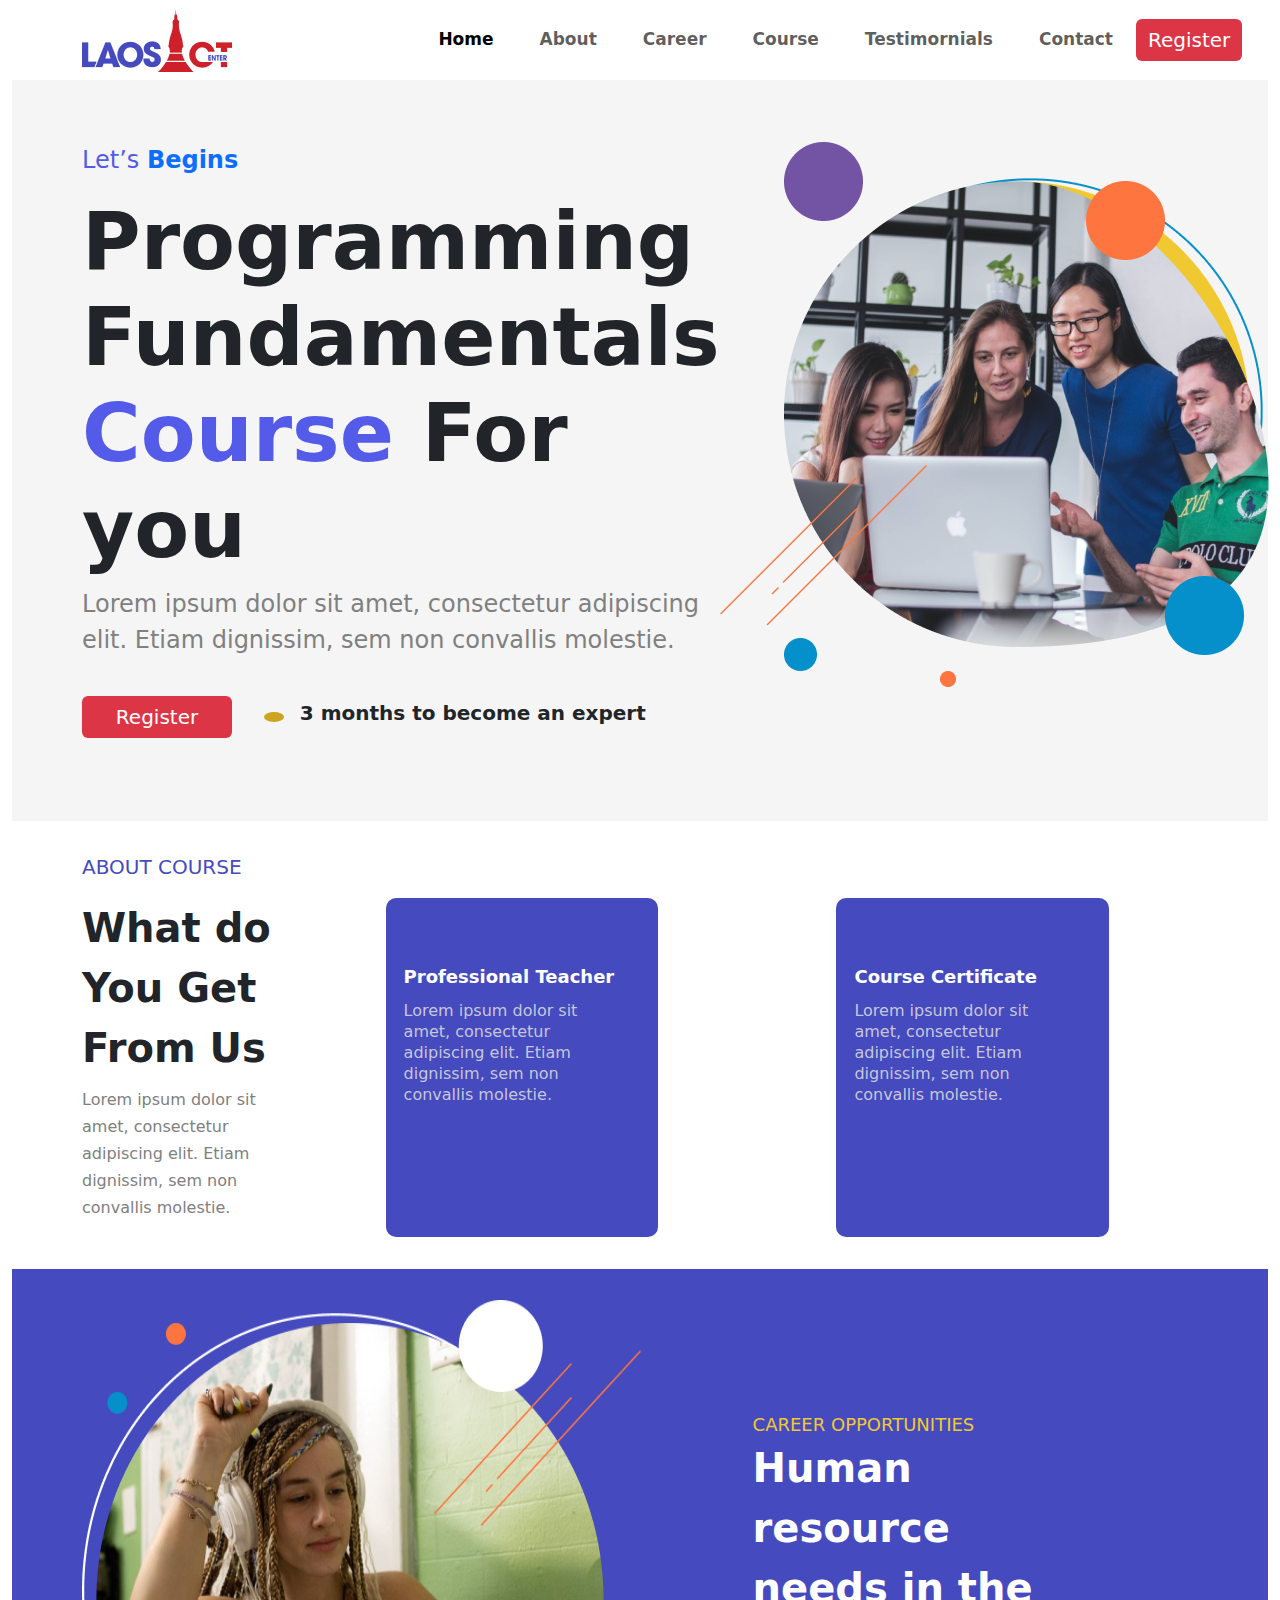
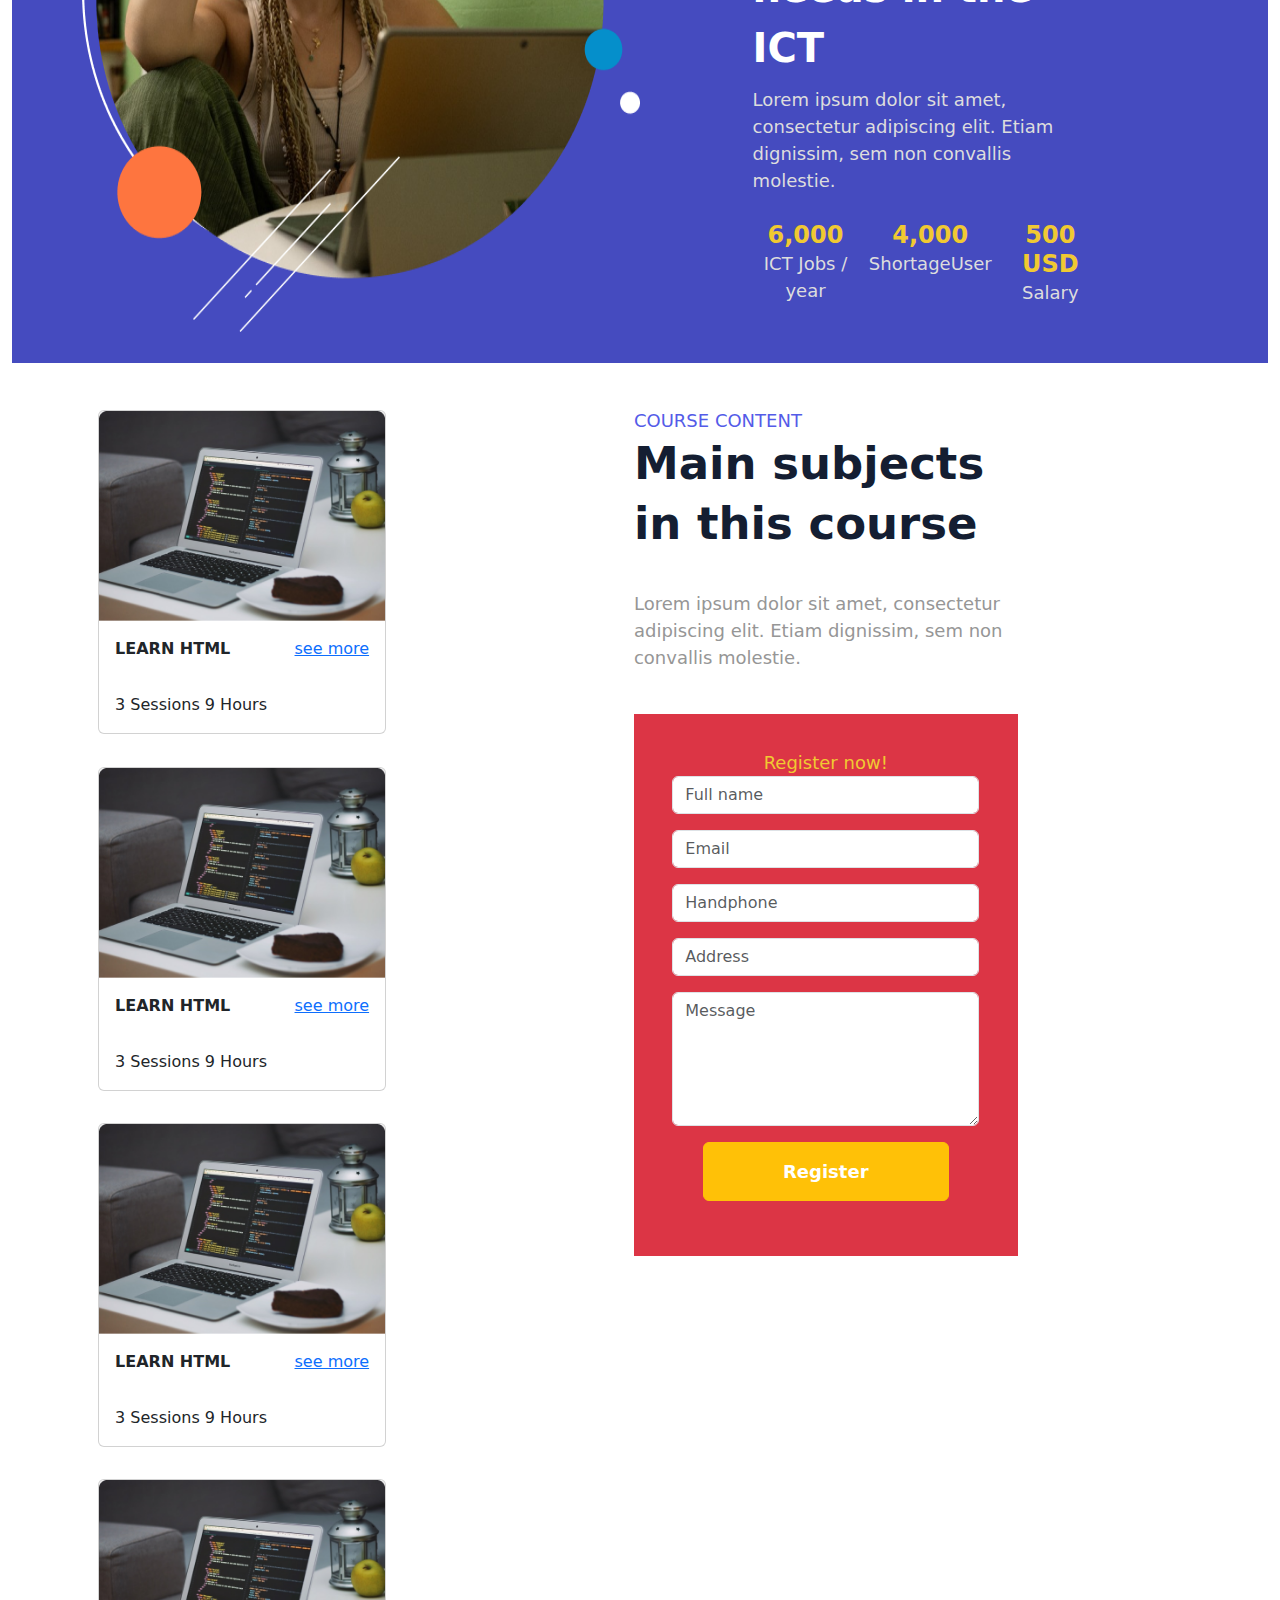
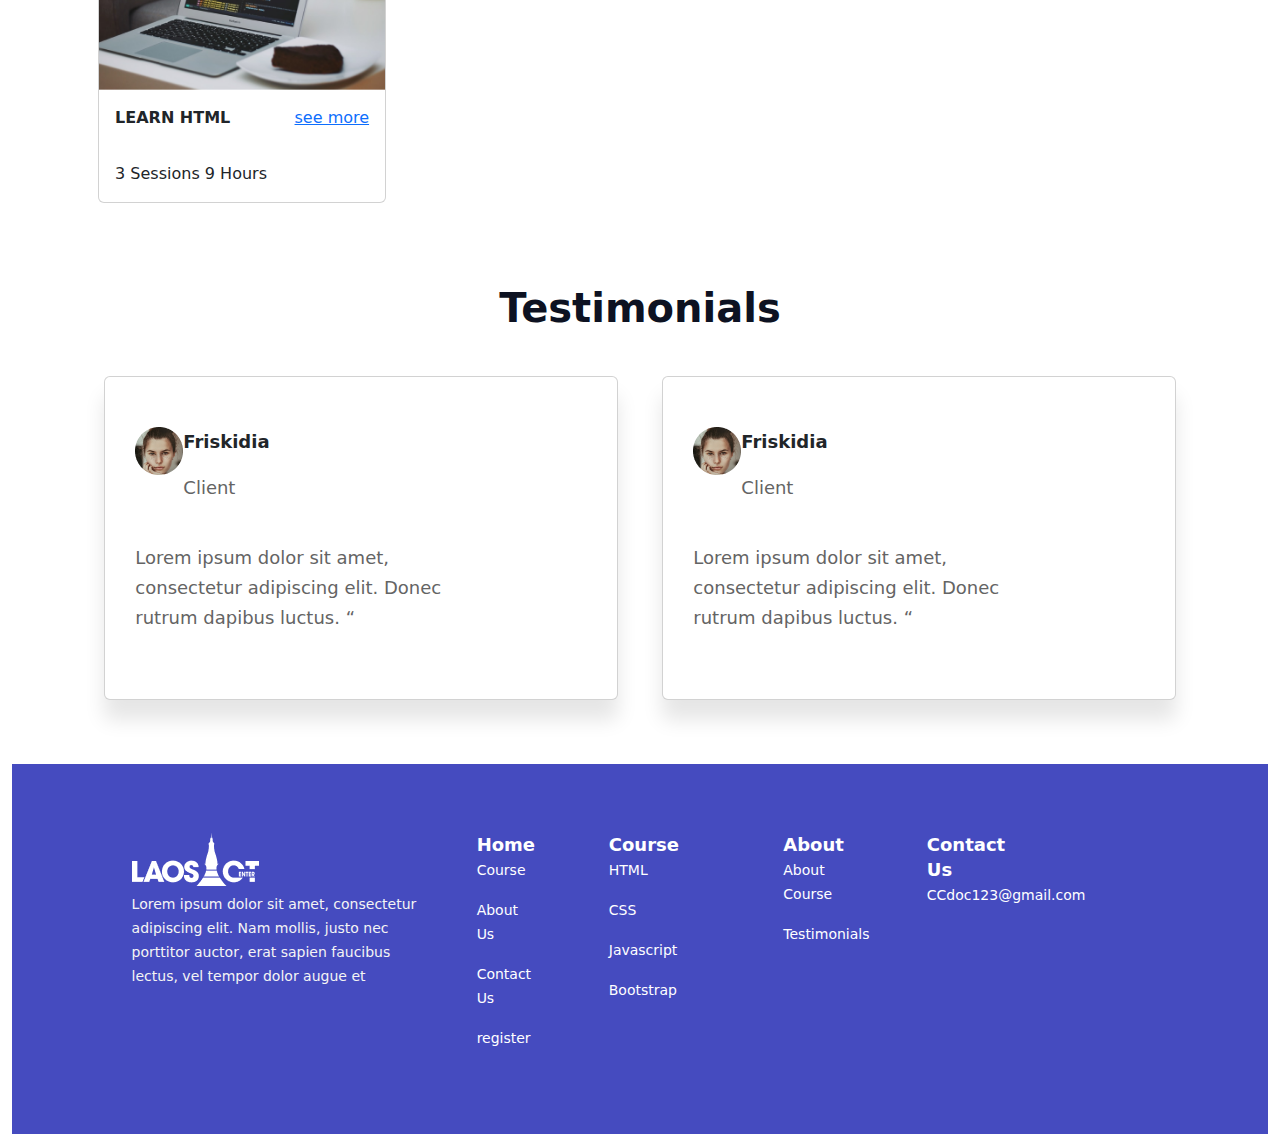
<file: Index.html>
<!DOCTYPE html>
<html lang="en">

<head>
    <meta charset="UTF-8">
    <meta name="viewport" content="width=device-width, initial-scale=1.0">
    <title>Document</title>
    <link rel="stylesheet" href="web1.css">
    <link rel="stylesheet" href="mobile1.css">
    <link rel="stylesheet" href="ipad.css">
    <link href="https://cdn.jsdelivr.net/npm/bootstrap@5.3.3/dist/css/bootstrap.min.css" rel="stylesheet"
        integrity="sha384-QWTKZyjpPEjISv5WaRU9OFeRpok6YctnYmDr5pNlyT2bRjXh0JMhjY6hW+ALEwIH" crossorigin="anonymous">
    <link rel="stylesheet" href="https://cdnjs.cloudflare.com/ajax/libs/font-awesome/6.5.1/css/all.min.css"
        integrity="sha512-DTOQO9RWCH3ppGqcWaEA1BIZOC6xxalwEsw9c2QQeAIftl+Vegovlnee1c9QX4TctnWMn13TZye+giMm8e2LwA=="
        crossorigin="anonymous" referrerpolicy="no-referrer" />
</head>

<body class="container-fluid">

    <head>
        <nav class="navbar navbar-expand-lg ">
            <div class="container">
                <a class="navbar-brand" href="#"><img src="./Layer_1.png" alt=""></a>
                <div class="collapse navbar-collapse">
                    <ul class="navbar-nav">
                        <li class="nav-item">
                            <a class="nav-link active font" aria-current="page" href="#"><b>Home</b></a>
                        </li>
                        <li class="nav-item font">
                            <a class="nav-link" href="#">About</a>
                        </li>
                        <li class="nav-item font">
                            <a class="nav-link" href="#">Career</a>
                        </li>
                        <li class="nav-item font">
                            <a class="nav-link" href="#">Course</a>
                        </li>
                        <li class="nav-item font">
                            <a class="nav-link" href="#">Testimornials</a>
                        </li>
                        <li class="nav-item font">
                            <a class="nav-link" href="#">Contact</a>
                        </li>
                    </ul>
                </div>
                <i class="fa-sharp fa-solid fa-bars"></i>
                <button class="btn btn-danger fs-5">Register</button>
            </div>
        </nav>
    </head>
    <div class="container-fluid " style="background-color: #f5f5f5; width: 100%;">
        <section class="section1 container d-flex">
            <div class="content">
                <p class="fs-4" id="p1">Let’s <span class="text-primary fw-bold">Begins</span></p>
                <h1>Programming Fundamentals <span>Course</span> For you</h1>
                <p class="fs-4" id="p2">Lorem ipsum dolor sit amet, consectetur adipiscing elit. Etiam dignissim, sem
                    non
                    convallis molestie.
                </p>
                <div class="section1_register d-flex align-items-center text-center">
                    <button class="btn btn-danger fs-5">Register</button>
                    <i class="fa-sharp fa-solid fa-caret-right"></i>
                    <p class="fs-5 mt-2"><b>3 months to become an expert</b></p>
                </div>
            </div>
            <div class="img">
                <img src="./Group 6.png" alt="">
            </div>
        </section>
    </div>
    <section class="section2 container">
        <p class="fs-5" style="color:#454BBF;">ABOUT COURSE</p>
        <div class="d-flex">
            <div class="section2_content">
                <h1 class="">What do You Get From Us</h1>
                <p>Lorem ipsum dolor sit amet, consectetur adipiscing elit. Etiam dignissim, sem non convallis molestie.
                </p>
            </div>
            <div class="section2_card">
                <i class="fas fa-user"></i>
                <h5>Professional Teacher</h5>
                <p>Lorem ipsum dolor sit amet, consectetur adipiscing elit. Etiam dignissim, sem non convallis molestie.
                </p>
            </div>
            <div class="section2_card">
                <i class="fas fa-certificate"></i>
                <h5>Course Certificate</h5>
                <p>Lorem ipsum dolor sit amet, consectetur adipiscing elit. Etiam dignissim, sem non convallis molestie.
                </p>
            </div>
        </div>
    </section>
    <div class="container-fluid" style="background-color: #454BBF;">
        <section class="section3 container d-flex">
            <img src="./Group 1964.png" alt="">
            <div class="section3_content">
                <span>CAREER OPPORTUNITIES</span>
                <h3>Human resource needs in the ICT</h3>
                <p>Lorem ipsum dolor sit amet, consectetur adipiscing elit. Etiam dignissim, sem non convallis molestie.
                </p>
                <div class="d-flex">
                    <div class="text-center">
                        <span>6,000</span>
                        <p>ICT Jobs / year</p>
                    </div>
                    <div class="text-center">
                        <span>4,000</span>
                        <p>ShortageUser</p>
                    </div>
                    <div class="text-center">
                        <span>500 USD</span>
                        <p>Salary</p>
                    </div>
                </div>
            </div>
        </section>
    </div>
    <section class="section4 container d-flex">
        <div class="section4_content d-flex flex-wrap">
            <div class="card" style="width: 18rem;">
                <img src="./unsplash__yBEyYR8wps.png" class="card-img-top" alt="...">
                <div class="card-body d-flex justify-content-between">
                    <span><b>LEARN HTML</b></span>
                    <span><a href="#">see more</a></span>
                </div>
                <div class="p-3">
                    <span>3 Sessions</span>
                    <span>9 Hours</span>
                </div>
            </div>
            <div class="card" style="width: 18rem;">
                <img src="./unsplash__yBEyYR8wps.png" class="card-img-top" alt="...">
                <div class="card-body d-flex justify-content-between">
                    <span><b>LEARN HTML</b></span>
                    <span><a href="#">see more</a></span>
                </div>
                <div class="p-3">
                    <span>3 Sessions</span>
                    <span>9 Hours</span>
                </div>
            </div>
            <div class="card" style="width: 18rem;">
                <img src="./unsplash__yBEyYR8wps.png" class="card-img-top" alt="...">
                <div class="card-body d-flex justify-content-between">
                    <span><b>LEARN HTML</b></span>
                    <span><a href="#">see more</a></span>
                </div>
                <div class="p-3">
                    <span>3 Sessions</span>
                    <span>9 Hours</span>
                </div>
            </div>
            <div class="card" style="width: 18rem;">
                <img src="./unsplash__yBEyYR8wps.png" class="card-img-top" alt="...">
                <div class="card-body d-flex justify-content-between">
                    <span><b>LEARN HTML</b></span>
                    <span><a href="#">see more</a></span>
                </div>
                <div class="p-3">
                    <span>3 Sessions</span>
                    <span>9 Hours</span>
                </div>
            </div>
        </div>
        <div class="form_register p-3">
            <span id="form_register-span1">COURSE CONTENT</span>
            <h1><b>Main subjects in this course</b></h1>
            <p id="form_register-p1">Lorem ipsum dolor sit amet, consectetur adipiscing elit. Etiam dignissim, sem non
                convallis molestie.</p>
            <div class="text-center bg-danger">
                <form action="" method="post">
                    <span>Register now!</span>
                    <div class="mb-3">
                        <input type="text" class="form-control" id="exampleInputEmail1" placeholder="Full name">
                    </div>
                    <div class="mb-3">
                        <input type="email" class="form-control" id="exampleInputEmail1" placeholder="Email">
                    </div>
                    <div class="mb-3">
                        <input type="text" class="form-control" id="exampleInputEmail1" placeholder="Handphone">
                    </div>
                    <div class="mb-3">
                        <input type="text" class="form-control" id="exampleInputEmail1" placeholder="Address">
                    </div>
                    <div class="mb-3">
                        <textarea class="form-control" rows="5" placeholder="Message"></textarea>
                    </div>
                    <div class="mb-3">
                        <button class="btn btn-warning" type="submit">Register</button>
                    </div>
                </form>
            </div>
        </div>
    </section>
    <section class="section5 container">
        <div class="section5_content">
            <h3 class="text-center"><b>Testimonials</b></h3>
            <div class="d-flex">
                <div class="card">
                    <div class="d-flex">
                        <img width="48px" height="48px" src="./unsplash_B4TjXnI0Y2c.png" alt="">
                        <div>
                            <p class="text-dark"><b>Friskidia</b></p>
                            <p>Client</p>
                        </div>
                    </div>
                    <span><i class="fas fa-star"></i><i class="fas fa-star"></i><i class="fas fa-star"></i><i
                            class="fas fa-star"></i><i class="fas fa-star"></i></span>
                    <p id="p1">Lorem ipsum dolor sit amet, consectetur adipiscing elit. Donec rutrum dapibus luctus. “
                    </p>
                </div>
                <div class="card">
                    <div class="d-flex">
                        <img width="48px" height="48px" src="./unsplash_B4TjXnI0Y2c.png" alt="">
                        <div>
                            <p class="text-dark"><b>Friskidia</b></p>
                            <p>Client</p>
                        </div>
                    </div>
                    <span><i class="fas fa-star"></i><i class="fas fa-star"></i><i class="fas fa-star"></i><i
                            class="fas fa-star"></i><i class="fas fa-star"></i></span>
                    <p id="p1">Lorem ipsum dolor sit amet, consectetur adipiscing elit. Donec rutrum dapibus luctus. “
                    </p>
                </div>
            </div>
        </div>
    </section>
    <section class="section6 container-fluid ">
        <div class="container d-flex text-white">
            <div class="footer1">
                <img src="./footer.png" alt="">
                <p>Lorem ipsum dolor sit amet, consectetur adipiscing elit. Nam mollis, justo nec porttitor auctor, erat
                    sapien faucibus lectus, vel tempor dolor augue et </p>
                <span class="fs-2"><i class="fab fa-facebook-square"></i><i class="fab fa-twitter-square"></i><i
                        class="fab fa-linkedin"></i><i class="fab fa-instagram-square"></i></span>
            </div>
            <div class="d-flex" id="d-flex1">
                <div class="d-flex">
                    <div class="footer2">
                        <b>Home</b>
                        <p>Course</p>
                        <p>About Us</p>
                        <p>Contact Us</p>
                        <p>register</p>
                    </div>
                    <div class="footer3">
                        <b>Course</b>
                        <p>HTML</p>
                        <p>CSS</p>
                        <p>Javascript</p>
                        <p>Bootstrap</p>
                    </div>
                </div>
                <div class="d-flex">
                    <div class="footer4">
                        <b>About</b>
                        <p>About Course</p>
                        <p>Testimonials</p>
                    </div>
                    <div class="footer5">
                        <b>Contact Us</b>
                        <p>CCdoc123@gmail.com</p>
                    </div>
                </div>
            </div>
        </div>
    </section>
</body>
<script src="https://cdn.jsdelivr.net/npm/@popperjs/core@2.11.8/dist/umd/popper.min.js"
    integrity="sha384-I7E8VVD/ismYTF4hNIPjVp/Zjvgyol6VFvRkX/vR+Vc4jQkC+hVqc2pM8ODewa9r"
    crossorigin="anonymous"></script>
<script src="https://cdn.jsdelivr.net/npm/bootstrap@5.3.3/dist/js/bootstrap.min.js"
    integrity="sha384-0pUGZvbkm6XF6gxjEnlmuGrJXVbNuzT9qBBavbLwCsOGabYfZo0T0to5eqruptLy"
    crossorigin="anonymous"></script>

</html>
</file>
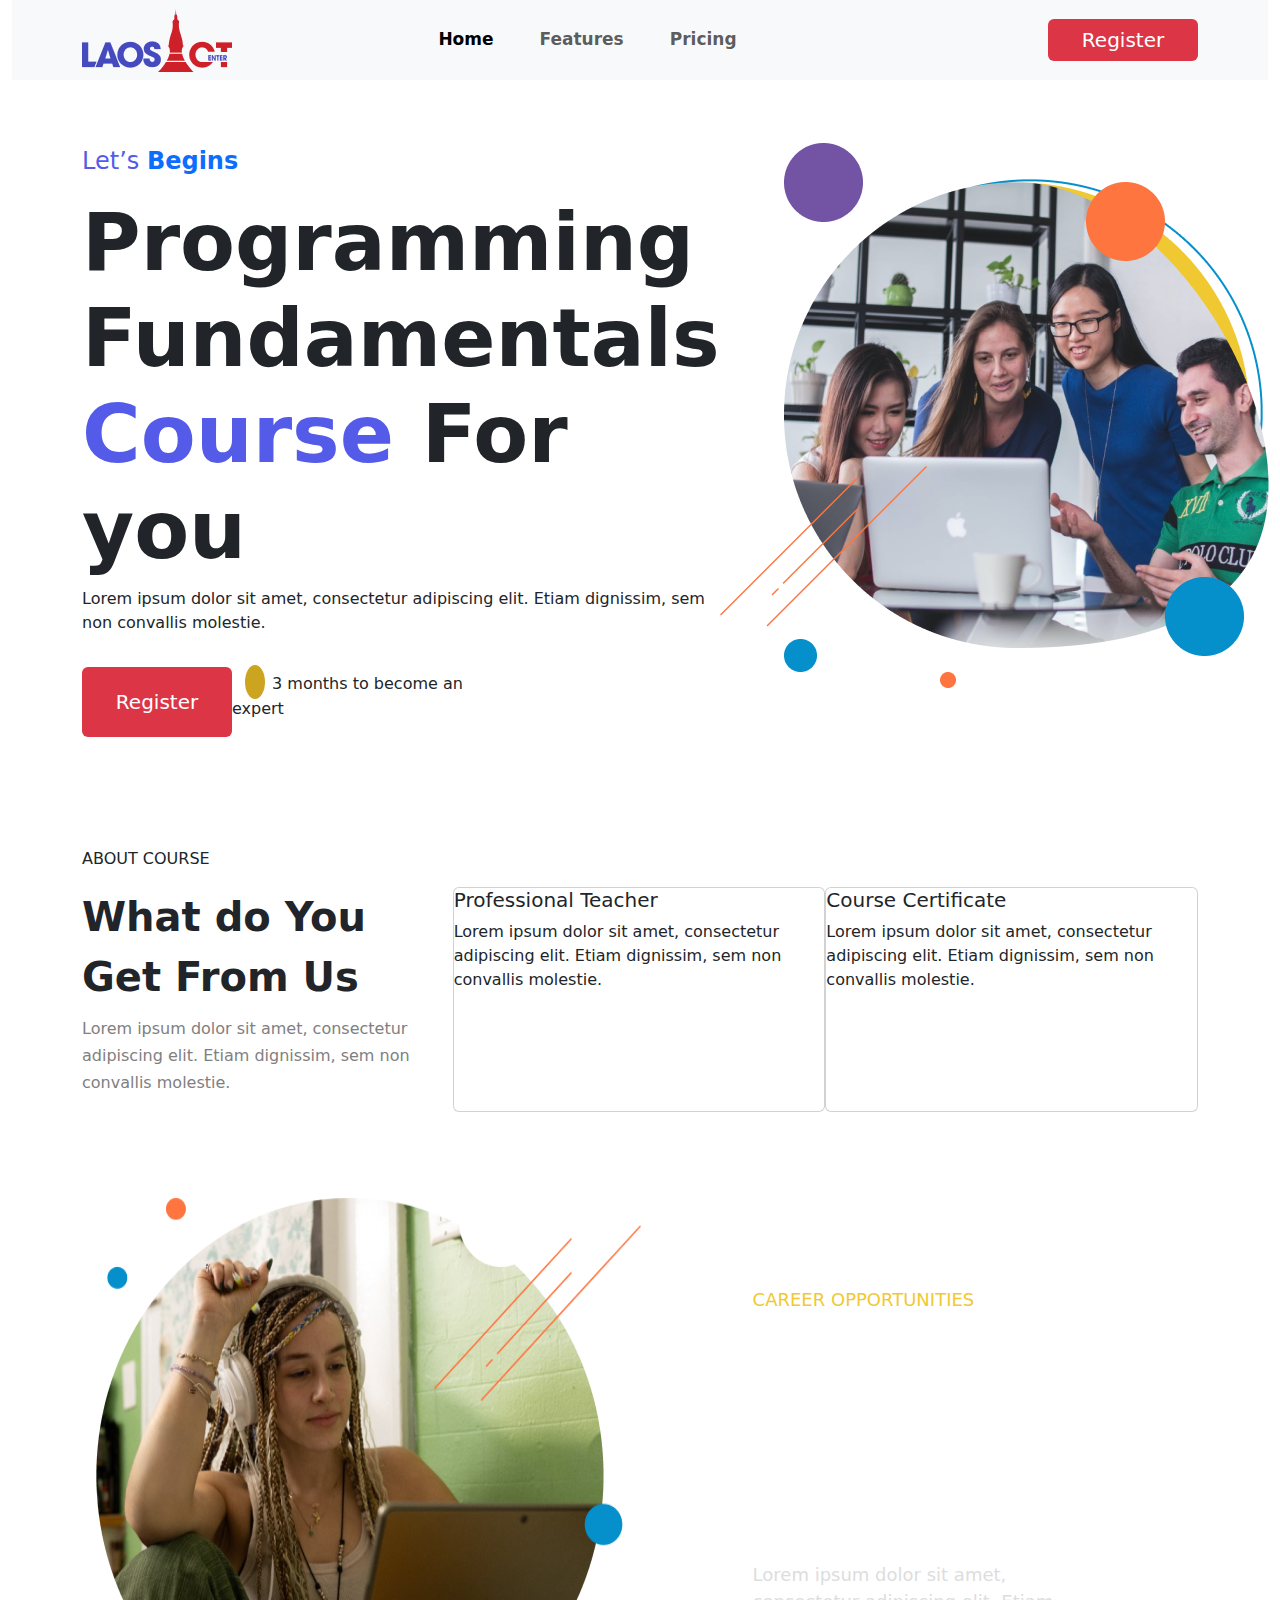
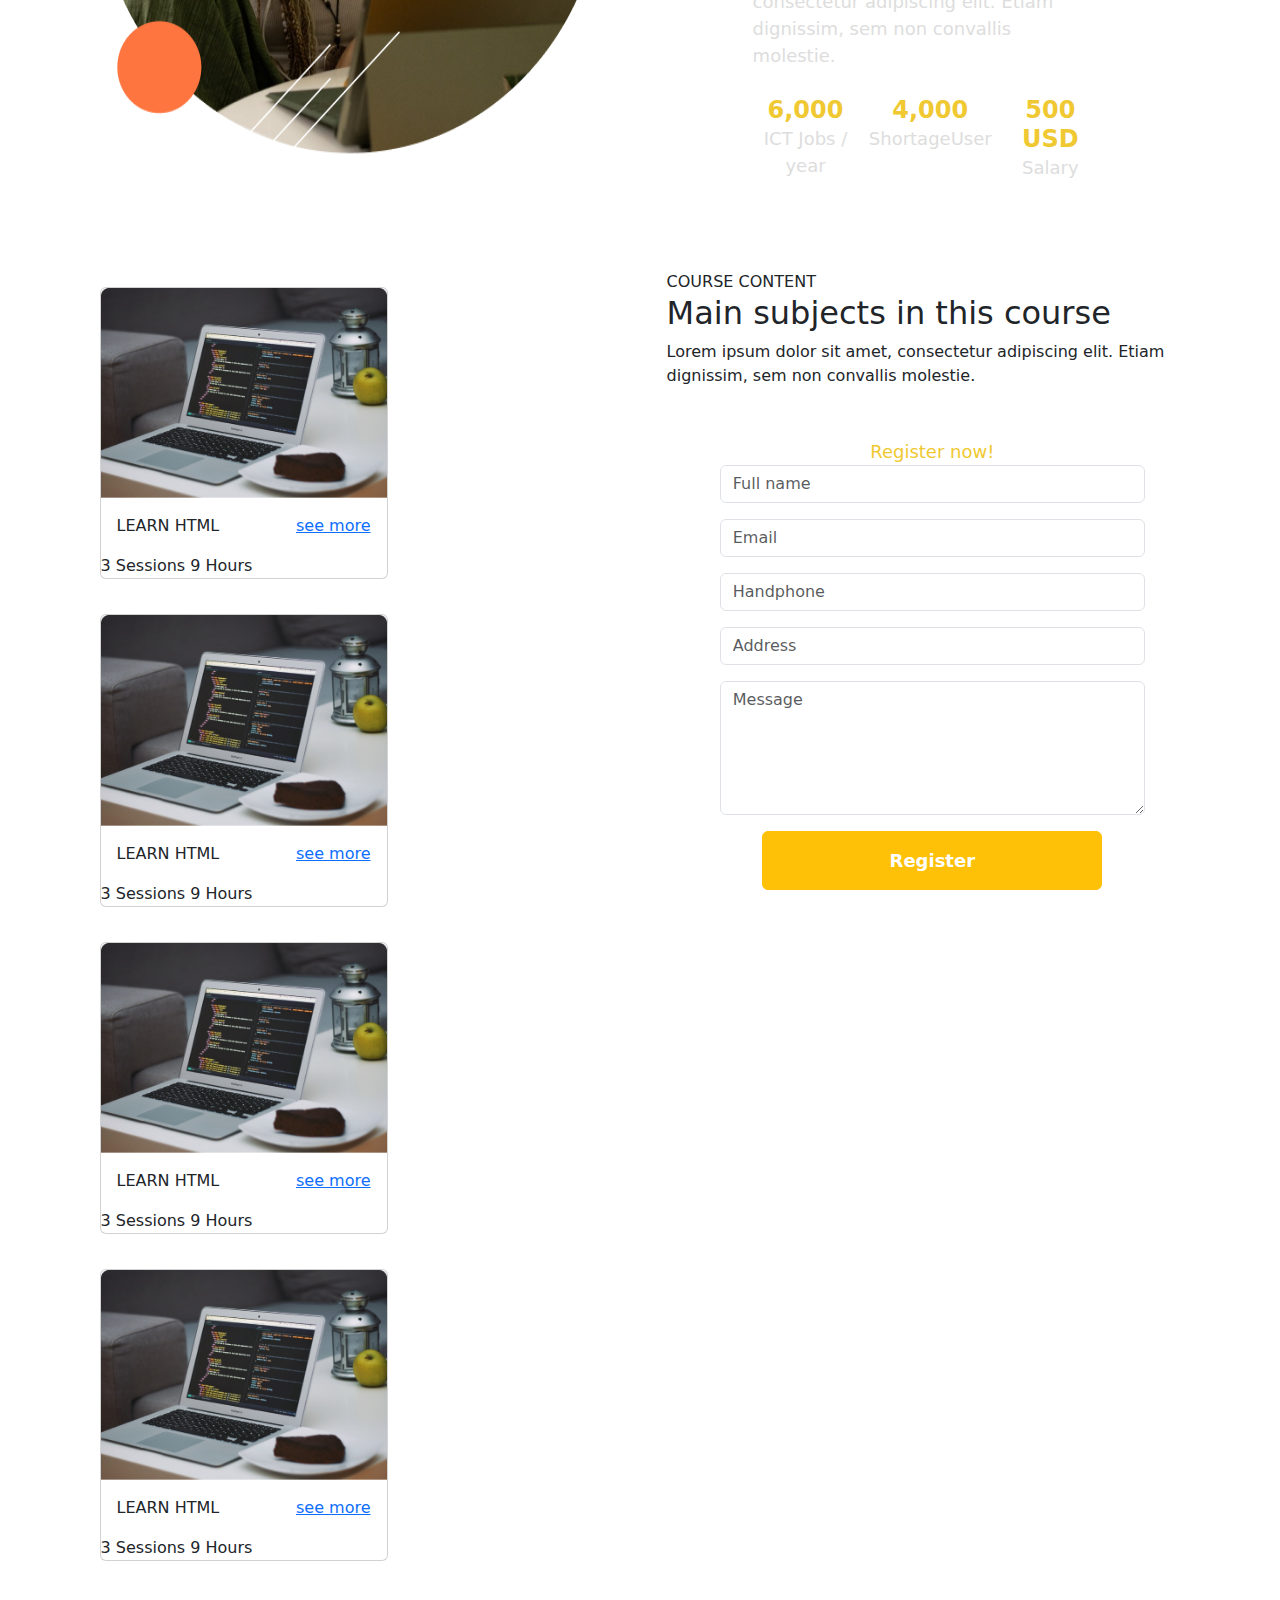
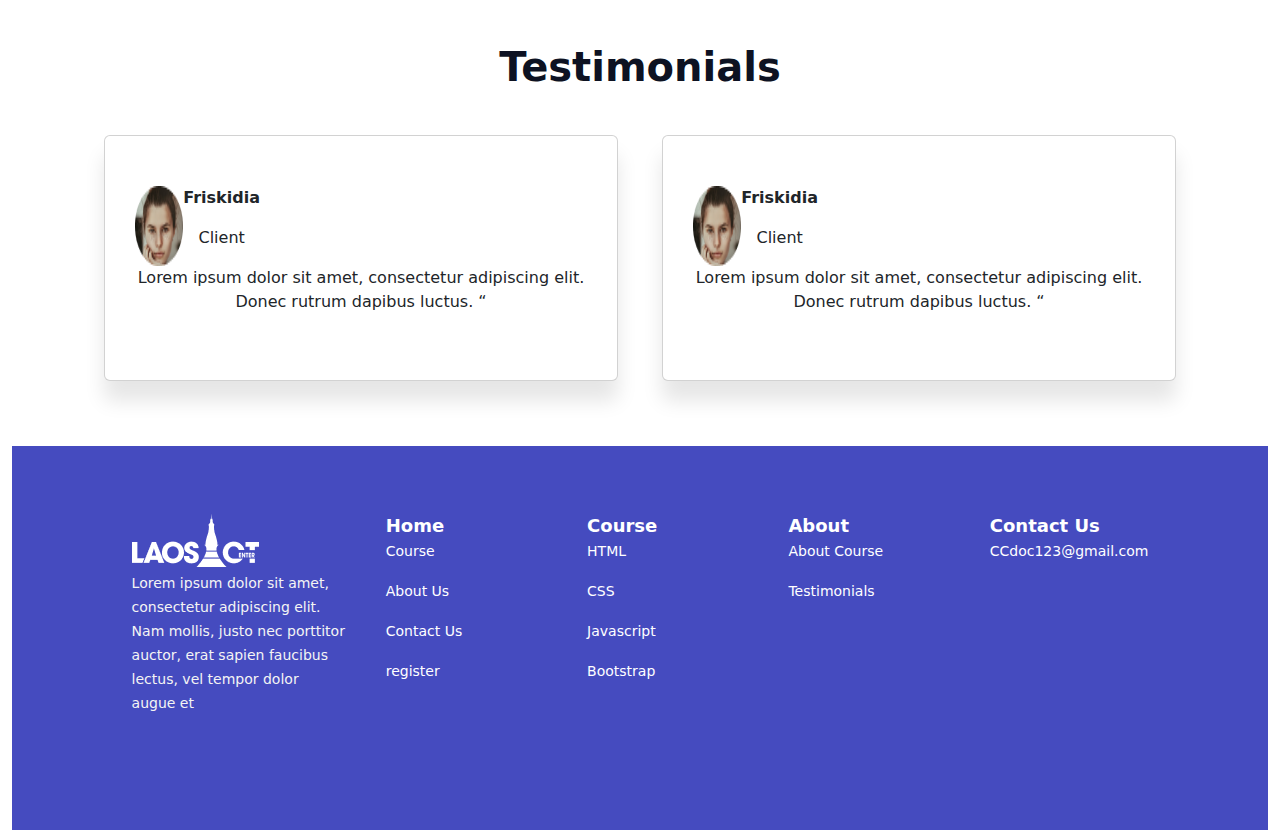
<file: Index.html.html>
<!DOCTYPE html>
<html lang="en">

<head>
    <meta charset="UTF-8">
    <meta name="viewport" content="width=device-width, initial-scale=1.0">
    <title>Document</title>
    <link rel="stylesheet" href="web1.css">
    <link href="https://cdn.jsdelivr.net/npm/bootstrap@5.3.3/dist/css/bootstrap.min.css" rel="stylesheet"
        integrity="sha384-QWTKZyjpPEjISv5WaRU9OFeRpok6YctnYmDr5pNlyT2bRjXh0JMhjY6hW+ALEwIH" crossorigin="anonymous">
    <link rel="stylesheet" href="https://cdnjs.cloudflare.com/ajax/libs/font-awesome/6.5.1/css/all.min.css"
        integrity="sha512-DTOQO9RWCH3ppGqcWaEA1BIZOC6xxalwEsw9c2QQeAIftl+Vegovlnee1c9QX4TctnWMn13TZye+giMm8e2LwA=="
        crossorigin="anonymous" referrerpolicy="no-referrer" />
</head>

<body class="container-fluid">

    <head>
        <nav class="navbar navbar-expand-lg bg-body-tertiary">
            <div class="container">
                <a class="navbar-brand" href="#"><img src="./Layer_1.png" alt=""></a>
                <div class="collapse navbar-collapse">
                    <ul class="navbar-nav">
                        <li class="nav-item">
                            <a class="nav-link active" aria-current="page" href="#">Home</a>
                        </li>
                        <li class="nav-item">
                            <a class="nav-link" href="#">Features</a>
                        </li>
                        <li class="nav-item">
                            <a class="nav-link" href="#">Pricing</a>
                        </li>
                    </ul>
                </div>
                <button class="btn btn-danger fs-5">Register</button>
            </div>
        </nav>
    </head>
    <section class="section1 container d-flex">
        <div class="content">
            <p class="fs-4">Let’s <span class="text-primary fw-bold">Begins</span></p>
            <h1>Programming Fundamentals <span>Course</span> For you</h1>
            <p>Lorem ipsum dolor sit amet, consectetur adipiscing elit. Etiam dignissim, sem non convallis molestie.</p>
            <div class="section1_register d-flex">
                <button class="btn btn-danger fs-5">Register</button>
                <p><span><i class="fa-sharp fa-solid fa-caret-right"></i></span> 3 months to become an expert</p>
            </div>
        </div>
        <div class="img">
            <img src="./Group 6.png" alt="">
        </div>
    </section>
    <section class="section2 container">
        <p>ABOUT COURSE</p>
        <div class="d-flex">
            <div class="section2_content">
                <h1>What do You Get From Us</h1>
                <p>Lorem ipsum dolor sit amet, consectetur adipiscing elit. Etiam dignissim, sem non convallis molestie.
                </p>
            </div>
            <div class="card">
                <i class="fas fa-user"></i>
                <h5>Professional Teacher</h5>
                <p>Lorem ipsum dolor sit amet, consectetur adipiscing elit. Etiam dignissim, sem non convallis molestie.
                </p>
            </div>
            <div class="card">
                <i class="fas fa-certificate"></i>
                <h5>Course Certificate</h5>
                <p>Lorem ipsum dolor sit amet, consectetur adipiscing elit. Etiam dignissim, sem non convallis molestie.
                </p>
            </div>
        </div>
    </section>
    <section class="section3 container d-flex">
        <img src="./Group 1964.png" alt="">
        <div class="section3_content">
            <span>CAREER OPPORTUNITIES</span>
            <h3>Human resource needs in the ICT</h3>
            <p>Lorem ipsum dolor sit amet, consectetur adipiscing elit. Etiam dignissim, sem non convallis molestie.</p>
            <div class="d-flex">
                <div class="text-center">
                    <span>6,000</span>
                    <p>ICT Jobs / year</p>
                </div>
                <div class="text-center">
                    <span>4,000</span>
                    <p>ShortageUser</p>
                </div>
                <div class="text-center">
                    <span>500 USD</span>
                    <p>Salary</p>
                </div>
            </div>
        </div>
    </section>
    <section class="section4 container d-flex">
        <div class="section4_content d-flex flex-wrap">
            <div class="card" style="width: 18rem;">
                <img src="./unsplash__yBEyYR8wps.png" class="card-img-top" alt="...">
                <div class="card-body d-flex justify-content-between">
                    <span>LEARN HTML</span>
                    <span><a href="#">see more</a></span>
                </div>
                <div class="">
                    <span>3 Sessions</span>
                    <span>9 Hours</span>
                </div>
            </div>
            <div class="card" style="width: 18rem;">
                <img src="./unsplash__yBEyYR8wps.png" class="card-img-top" alt="...">
                <div class="card-body d-flex justify-content-between">
                    <span>LEARN HTML</span>
                    <span><a href="#">see more</a></span>
                </div>
                <div class="">
                    <span>3 Sessions</span>
                    <span>9 Hours</span>
                </div>
            </div>
            <div class="card" style="width: 18rem;">
                <img src="./unsplash__yBEyYR8wps.png" class="card-img-top" alt="...">
                <div class="card-body d-flex justify-content-between">
                    <span>LEARN HTML</span>
                    <span><a href="#">see more</a></span>
                </div>
                <div class="">
                    <span>3 Sessions</span>
                    <span>9 Hours</span>
                </div>
            </div>
            <div class="card" style="width: 18rem;">
                <img src="./unsplash__yBEyYR8wps.png" class="card-img-top" alt="...">
                <div class="card-body d-flex justify-content-between">
                    <span>LEARN HTML</span>
                    <span><a href="#">see more</a></span>
                </div>
                <div class="">
                    <span>3 Sessions</span>
                    <span>9 Hours</span>
                </div>
            </div>
        </div>
        <div>
            <span>COURSE CONTENT</span>
            <h2>Main subjects in this course</h2>
            <span>Lorem ipsum dolor sit amet, consectetur adipiscing elit. Etiam dignissim, sem non convallis
                molestie.</span>
            <div class="text-center">
                <form action="" method="post">
                    <span>Register now!</span>
                    <div class="mb-3">
                        <input type="text" class="form-control" id="exampleInputEmail1" placeholder="Full name">
                    </div>
                    <div class="mb-3">
                        <input type="email" class="form-control" id="exampleInputEmail1" placeholder="Email">
                    </div>
                    <div class="mb-3">
                        <input type="text" class="form-control" id="exampleInputEmail1" placeholder="Handphone">
                    </div>
                    <div class="mb-3">
                        <input type="text" class="form-control" id="exampleInputEmail1" placeholder="Address">
                    </div>
                    <div class="mb-3">
                        <textarea class="form-control" rows="5" placeholder="Message"></textarea>
                    </div>
                    <div class="mb-3">
                        <button class="btn btn-warning" type="submit">Register</button>
                    </div>
                </form>
            </div>
        </div>
    </section>
    <section class="section5 container">
        <div class="text-center">
            <h3>Testimonials</h3>
            <div class="d-flex">
                <div class="card">
                    <div class="d-flex">
                        <img src="./unsplash_B4TjXnI0Y2c.png" alt="">
                        <div>
                            <p><b>Friskidia</b></p>
                            <p>Client</p>
                        </div>
                    </div>
                    <span><i class="fas fa-star"></i><i class="fas fa-star"></i><i class="fas fa-star"></i><i
                            class="fas fa-star"></i><i class="fas fa-star"></i></span>
                    <p>Lorem ipsum dolor sit amet, consectetur adipiscing elit. Donec rutrum dapibus luctus. “ </p>
                </div>
                <div class="card">
                    <div class="d-flex">
                        <img src="./unsplash_B4TjXnI0Y2c.png" alt="">
                        <div>
                            <p><b>Friskidia</b></p>
                            <p>Client</p>
                        </div>
                    </div>
                    <span><i class="fas fa-star"></i><i class="fas fa-star"></i><i class="fas fa-star"></i><i
                            class="fas fa-star"></i><i class="fas fa-star"></i></span>
                    <p>Lorem ipsum dolor sit amet, consectetur adipiscing elit. Donec rutrum dapibus luctus. “ </p>
                </div>
            </div>
        </div>
    </section>
    <section class="section6 container-fluid ">
        <div class="container d-flex text-white">
            <div class="footer1">
                <img src="./footer.png" alt="">
                <p>Lorem ipsum dolor sit amet, consectetur adipiscing elit. Nam mollis, justo nec porttitor auctor, erat
                    sapien faucibus lectus, vel tempor dolor augue et </p>
                <span class="fs-2"><i class="fab fa-facebook-square"></i><i class="fab fa-twitter-square"></i><i
                        class="fab fa-linkedin"></i><i class="fab fa-instagram-square"></i></span>
            </div>
            <div class="footer2">
                <b>Home</b>
                <p>Course</p>
                <p>About Us</p>
                <p>Contact Us</p>
                <p>register</p>
            </div>
            <div class="footer3">
                <b>Course</b>
                <p>HTML</p>
                <p>CSS</p>
                <p>Javascript</p>
                <p>Bootstrap</p>
            </div>
            <div class="footer4">
                <b>About</b>
                <p>About Course</p>
                <p>Testimonials</p>
            </div>
            <div class="footer5">
                <b>Contact Us</b>
                <p>CCdoc123@gmail.com</p>
            </div>
        </div>
    </section>
</body>
<script src="https://cdn.jsdelivr.net/npm/@popperjs/core@2.11.8/dist/umd/popper.min.js"
    integrity="sha384-I7E8VVD/ismYTF4hNIPjVp/Zjvgyol6VFvRkX/vR+Vc4jQkC+hVqc2pM8ODewa9r"
    crossorigin="anonymous"></script>
<script src="https://cdn.jsdelivr.net/npm/bootstrap@5.3.3/dist/js/bootstrap.min.js"
    integrity="sha384-0pUGZvbkm6XF6gxjEnlmuGrJXVbNuzT9qBBavbLwCsOGabYfZo0T0to5eqruptLy"
    crossorigin="anonymous"></script>

</html>
</file>
<file: web1.css>
@import url('https://fonts.googleapis.com/css2?family=Poppins&display=swap');

body {
    padding: 0;
    margin: 0;
    box-sizing: border-box;
    font-family: 'Poppins', sans-serif;
}

@media only screen and (min-width: 1025px) {
    .navbar {
        height: 80px;
        width: 100%;
        background-color: white;
    }

    .navbar .fa-sharp {
        display: none;
    }

    .section1 {
        padding: 5% 0px;
        width: 100%;
    }

    .section1 .content h1 {
        font-size: 80px;
        font-weight: 700;
    }

    .section1 .content h1>span {
        color: #545BE8;
    }

    .section1 .fs-4 {
        color: #545BE8;
    }

    .section1 .content #p2 {
        color: gray;
    }

    .section1 .section1_register i {
        padding: 5px 10px;
        font-size: 20px;
        color: white;
        background-color: rgb(204, 164, 31);
        border-radius: 50%;
        margin: 0 2.5% 0 5%;
    }

    .section1 .section1_register button {
        width: 150px;
        outline: none;
        border: none;
    }

    .section1 .section1_register {
        padding: 2.5% 0px;
    }

    .section2 {
        padding: 2.5% 0px;
    }

    .section2 .section2_content h1 {
        font-size: 40px;
        font-weight: 700;
        line-height: 60px;
    }

    .section2 .section2_content p {
        color: gray;
        font-weight: 400;
        size: 18px;
        line-height: 27px;
    }

    .section2 .section2_card {
        border-radius: 10px;
        margin: 0 8%;
        padding: 40px 40px 0 18px;
        background-color: #454BBF;
        color: white;
    }

    .section2 .section2_card i {
        display: inline-block;
        padding: 5px 5px;
        color: white;
        font-size: 20px;
    }

    .section2 .section2_card h5 {
        font-size: 18px;
        font-weight: 700;
        line-height: 30px;
    }

    .section2 .section2_card p {
        font-size: 16px;
        font-weight: 400;
        line-height: 21px;
        color: #DDDD;
    }

    .section3 {
        padding: 2.5% 0px;
    }

    .section3 .section3_content {
        width: 41%;
        padding: 10% 0 0 10%;
        color: white;
    }

    .section3 .section3_content span {
        font-size: 18px;
        font-weight: 400;
        color: #F0C932;
    }

    .section3 .section3_content h3 {
        font-size: 40px;
        font-weight: 700;
        line-height: 60px;
    }

    .section3 .section3_content p {
        font-size: 18px;
        font-weight: 400;
        line-height: 27px;
        color: #DDDDDD;
    }

    .section3 .text-center span {
        font-size: 24px;
        font-weight: 700;
        line-height: 29px;
    }

    .section3 .text-center {
        padding: 3%;
    }

    .section3 img {}

    .section4 {
        padding: 2.5% 0px;
    }

    .section4 .section4_content {
        width: 80%;
    }

    .section4 .section4_content .card {
        margin: 3%;
    }

    .section4_content .p-4 span {
        padding: 0px 5px;
        color: #969696;
    }

    .section4 .form_register {}

    .section4 #form_register-span1 {
        color: #545BE8;
        font-size: 18px;
        font-weight: 400;
        line-height: 22px;
    }

    .section4 .form_register h1 {
        color: #141E32;
        font-size: 45px;
        font-weight: 700;
        line-height: 60px;
        padding-right: 30%;
    }

    .section4 .form_register .text-center {
        margin-right: 30%;
    }

    .section4 #form_register-p1 {
        color: #969696;
        font-size: 18px;
        font-weight: 400;
        line-height: 27px;
        padding: 5% 30% 5% 0;
    }

    .section4 form {
        padding: 10%;
    }

    .section4 form span {
        font-weight: 400;
        font-size: 18px;
        color: #F0C932;
        line-height: 22px;
        text-align: center;
    }

    .section4 form button {
        color: white;
        padding: 15px 60px;
        font-size: 18px;
        font-weight: 700;
        width: 80%;
    }

    .section5 {
        padding: 2.5% 0px;
    }

    .section5 h3 {
        font-size: 40px;
        font-weight: 700;
        line-height: 52px;
        color: #0D1222;

    }

    .section5 .section5_content p {
        font-size: 18px;
        color: #646464;
        line-height: 30px;
    }

    .section5 .section5_content span>i {
        color: #F1CC4A;
        padding: 0 5px 10px 5px;
    }

    .section5 .section5_content #p1 {
        padding-right: 20%;
    }

    .section5 .card {
        margin: 3% 2%;
        outline: none;
        box-shadow: 0px 20px 20px 0px #0000001A;
        padding: 50px 30px;
    }

    .section5 .card img {}

    .section6 {
        padding: 2.5% 0px;
        background-color: #454BBF;
        font-weight: 400;
        font-size: 14px;
        line-height: 24px;
        color: #F4F4F4;

    }

    .section6 .container {
        padding: 3% 5%;
        width: 100%;
    }

    .section6 .footer1 {
        width: 30%;
    }

    .section6 .footer1 p {
        line-height: 24px;
        padding-top: 2%;
        color: #F4F4F4;
    }

    .section6 .footer1 i {
        margin: 20px 10px;
    }

    .section6 .footer2 {
        width: 17%;
        margin: 0 40px;

    }

    .section6 .footer3 {
        width: 17%;
        margin: 0 40px;
    }

    .section6 .footer4 {
        width: 17%;
        margin: 0 40px;
    }

    .section6 .footer5 {
        width: 17%;
        margin: 0 0 0 40px;
    }

    .section6 b {
        font-size: 18px;
    }

    nav .navbar-collapse {
        margin-left: 15%;
    }

    nav .nav-item {
        padding: 15px;
        color: black;
    }

    nav .nav-item a {
        font-size: 17px;
        font-weight: 600;
    }

    nav .container button {
        width: 150px;
        outline: none;
        border: none;
    }
}
</file>
<file: mobile1.css>
/* mobile */
@media only screen and (max-width: 739px) {
    .font {
        display: none;
    }

    .fa-sharp {
        display: block;
    }

    .container-fluid .section1 {
        display: flex;
        flex-wrap: wrap;
    }

    .section1 {
        padding: 5% 0px;

    }

    /* .section1 .content {
        width: 50%;
    } */

    .section1 .content h1 {
        font-size: 80px;
        font-weight: 700;
    }

    .section1 .content h1>span {
        color: #545BE8;
    }

    .section1 .fs-4 {
        color: #545BE8;
    }

    .section1 .content #p2 {
        color: gray;
    }

    .section1 .section1_register i {
        padding: 5px 10px;
        font-size: 20px;
        color: white;
        background-color: rgb(204, 164, 31);
        border-radius: 50%;
        margin: 0 2.5% 0 5%;
    }

    .section2 {
        padding: 2.5% 0px;
    }

    .section2 .d-flex {
        display: flex;
        flex-wrap: wrap;
    }

    .section2 .section2_content h1 {
        font-size: 40px;
        font-weight: 700;
        line-height: 50px;
    }

    .section2 .section2_content p {
        color: gray;
        font-weight: 400;
        size: 18px;
        line-height: 27px;
    }

    .section2 .section2_card {
        border-radius: 10px;
        background-color: #454BBF;
        color: white;
        padding: 80px auto;
        margin-top: 3%;
    }

    .section2 .section2_card i {
        display: inline-block;
        padding: 10px 20px;
        color: white;
        font-size: 20px;
    }

    .section2 .section2_card h5 {
        font-size: 18px;
        font-weight: 700;
        line-height: 30px;
        padding: 10px 20px;
    }

    .section2 .section2_card p {
        font-size: 16px;
        font-weight: 400;
        line-height: 21px;
        color: #DDDD;
        padding: 10px 20px;
    }

    .section3 {
        padding: 2.5% 0px;
        display: flex;
        flex-wrap: wrap;
    }

    .section3 img {
        padding: 10px auto;
    }

    .section3 .section3_content {
        color: white;
    }

    .section3 .section3_content span {
        padding: 50px 0;
        font-size: 18px;
        font-weight: 400;
        color: #F0C932;
    }

    .section3 .section3_content h3 {
        font-size: 40px;
        font-weight: 700;
        line-height: 60px;
    }

    .section3 .section3_content p {
        font-size: 18px;
        font-weight: 400;
        line-height: 27px;
        color: #DDDDDD;
    }

    .section3 .text-center span {
        font-size: 24px;
        font-weight: 700;
        line-height: 29px;
    }

    .section3 .text-center {
        padding: 3%;
    }

    .section4 {
        padding: 2.5% 0px;
        display: flex;
        flex-wrap: wrap;
    }

    .section4 .section4_content {}

    .section4 .section4_content .card {
        margin: 3% auto;
        width: 100%;
    }

    .section4_content .p-4 span {
        padding: 0px 5px;
        color: #969696;
    }

    .section4 .form_register {}

    .section4 #form_register-span1 {
        color: #545BE8;
        font-size: 18px;
        font-weight: 400;
        line-height: 22px;
    }

    .section4 .form_register h1 {
        color: #141E32;
        font-size: 45px;
        font-weight: 700;
        line-height: 60px;
        padding-right: 30%;
    }

    .section4 .form_register .text-center {
        margin-right: 30%;
    }

    .section4 #form_register-p1 {
        color: #969696;
        font-size: 18px;
        font-weight: 400;
        line-height: 27px;
        padding: 5% 30% 5% 0;
    }

    .section4 form {
        padding: 10%;
    }

    .section4 form span {
        font-weight: 400;
        font-size: 18px;
        color: #F0C932;
        line-height: 22px;
        text-align: center;
    }

    .section4 form button {
        color: white;
        padding: 15px 60px;
        font-size: 18px;
        font-weight: 700;
    }

    .section5 {
        padding: 2.5% 0px;
    }

    .section5 .d-flex {
        display: flex;
        flex-wrap: wrap;
    }

    .section5 h3 {
        font-size: 40px;
        font-weight: 700;
        line-height: 52px;
        color: #0D1222;

    }

    .section5 .section5_content p {
        font-size: 18px;
        color: #646464;
        line-height: 30px;
    }

    .section5 .section5_content span>i {
        color: #F1CC4A;
        padding: 0 5px 10px 5px;
    }

    .section5 .section5_content #p1 {
        padding-right: 20%;
    }

    .section5 .card {
        margin: 3% 2%;
        outline: none;
        box-shadow: 0px 20px 20px 0px #0000001A;
        padding: 50px 30px;
    }

    .section5 .card img {}

    .section6 {
        padding: 2.5% 0px;
        background-color: #454BBF;
        font-weight: 400;
        font-size: 14px;
        line-height: 24px;
        color: #F4F4F4;
    }

    .section6 .container {
        padding: 3% 5%;
    }

    .section6 .footer1 {
        width: 45%;
    }

    .section6 .footer1 p {
        line-height: 24px;
        padding-top: 2%;
        color: #F4F4F4;
    }

    .section6 .footer1 i {
        padding: 20px 10px;
    }

    .section6 .footer2 {
        width: 20%;
        padding: 0 5%;
    }

    .section6 .footer3 {
        width: 20%;
        padding: 0 5%;
    }

    .section6 .footer4 {
        width: 20%;
        padding: 0 5%;
    }

    .section6 .footer5 {
        padding: 0 5%;
    }

    .section6 b {
        font-size: 18px;
    }

}
</file>
<file: ipad.css>
@media only screen and (min-width: 740px) and (max-width: 1024px) {
    body {
        padding: 10px;
        margin: 0;
        box-sizing: border-box;
        font-family: 'Poppins', sans-serif;
    }

    .navbar {
        height: 80px;
        width: 100%;
        background-color: white;
    }

    .navbar .fa-sharp {
        display: none;
    }

    .section1 {
        padding: 5% 0px;
        width: 100%;
    }

    .section1 .content {
        width: 50%;
    }

    .section1 .content h1 {
        font-size: 40px;
        font-weight: 700;
    }

    .section1 .content h1>span {
        color: #545BE8;
    }

    .section1 .fs-4 {
        color: #545BE8;
    }

    .section1 .content #p2 {
        color: gray;
    }

    .section1 .section1_register i {
        padding: 5px 10px;
        font-size: 20px;
        color: white;
        background-color: rgb(204, 164, 31);
        border-radius: 50%;
        margin: 0 2.5% 0 5%;
    }

    .section1 .section1_register button {
        width: 150px;
        outline: none;
        border: none;
    }

    .section1 .section1_register {
        padding: 2.5% 0px;
    }

    .section1 .img img {
        width: 100%;
    }

    .section2 {
        width: 100%;
        padding: 2.5% 0px;
    }

    .section2 .section2_content h1 {
        font-size: 30px;
        font-weight: 700;
        line-height: 40px;
    }

    .section2 .section2_content p {
        color: gray;
        font-weight: 400;
        size: 10px;
        line-height: 27px;
    }

    .section2 .section2_card {
        border-radius: 10px;
        margin: 0 5%;
        padding: 40px 18px 0 18px;
        background-color: #454BBF;
        color: white;
    }

    .section2 .section2_card i {
        display: inline-block;
        padding: 5px 5px;
        color: white;
        font-size: 20px;
    }

    .section2 .section2_card h5 {
        font-size: 18px;
        font-weight: 700;
        line-height: 30px;
    }

    .section2 .section2_card p {
        font-size: 16px;
        font-weight: 400;
        line-height: 21px;
        color: #DDDD;
    }

    .section3 {
        width: 100%;
        padding: 2.5% 0px;
    }

    .section3 .section3_content {
        padding: 10% 0;
        color: white;
        width: 50%;
    }

    .section3 img {
        width: 50%;
    }

    .section3 .section3_content span {
        font-size: 18px;
        font-weight: 400;
        color: #F0C932;
    }

    .section3 .section3_content h3 {
        font-size: 40px;
        font-weight: 700;
        line-height: 60px;
    }

    .section3 .section3_content p {
        font-size: 18px;
        font-weight: 400;
        line-height: 27px;
        color: #DDDDDD;
    }

    .section3 .text-center span {
        font-size: 24px;
        font-weight: 700;
        line-height: 29px;
    }

    .section3 .text-center {
        padding: 3%;
    }

    .section4 {
        padding: 2.5% 0px;
        display: flex;
        flex-wrap: wrap;
    }

    .section4 .section4_content {}

    .section4 .section4_content .card {
        margin: 3%;
    }

    .section4_content .p-4 span {
        padding: 0px 5px;
        color: #969696;
    }

    .section4 .form_register {
        text-align: center;
        margin: 5% 20%;
    }

    .section4 #form_register-span1 {
        color: #545BE8;
        font-size: 18px;
        font-weight: 400;
        line-height: 22px;
    }

    .section4 .form_register h1 {
        color: #141E32;
        font-size: 45px;
        font-weight: 700;
        line-height: 60px;
    }

    .section4 .form_register .text-center {}

    .section4 #form_register-p1 {
        color: #969696;
        font-size: 18px;
        font-weight: 400;
        line-height: 27px;
        padding: 5% 0 5% 0;
    }

    .section4 form {
        padding: 10%;
    }

    .section4 form span {
        font-weight: 400;
        font-size: 18px;
        color: #F0C932;
        line-height: 22px;
        text-align: center;
    }

    .section4 form button {
        color: white;
        padding: 15px 60px;
        font-size: 18px;
        font-weight: 700;
    }

    .section5 {
        padding: 2.5% 0px;
    }

    .section5 h3 {
        font-size: 40px;
        font-weight: 700;
        line-height: 52px;
        color: #0D1222;

    }

    .section5 .section5_content p {
        font-size: 18px;
        color: #646464;
        line-height: 30px;
    }

    .section5 .section5_content span>i {
        color: #F1CC4A;
        padding: 0 5px 10px 5px;
    }

    .section5 .section5_content #p1 {
        padding-right: 20%;
    }

    .section5 .card {
        margin: 3% 2%;
        outline: none;
        box-shadow: 0px 20px 20px 0px #0000001A;
        padding: 50px 30px;
    }

    .section5 .card img {}

    .section6 {
        padding: 5% 0px;
        background-color: #454BBF;
        font-weight: 400;
        font-size: 14px;
        line-height: 24px;
        color: #F4F4F4;
        text-align: center;
    }

    .section6 .container {
        padding: 3% 3%;
        display: flex;
        flex-wrap: wrap;
        text-align: left;
    }

    .section6 .footer1 {
        width: 50%;
    }

    .section6 .footer1 p {
        line-height: 24px;
        padding-top: 2%;
        color: #F4F4F4;
    }

    .section6 .footer1 i {
        padding: 20px 10px;
    }

    .section6 #d-flex1 {
        width: 50%;
    }

    .section6 .footer2 {
        margin: 0 10%;
    }

    .section6 .footer3 {
        width: 20%;
        margin: 0 10%;
    }

    .section6 .footer4 {
        width: 20%;
        margin: 0 10%;
    }

    .section6 .footer5 {
        width: 20%;
    }

    .section6 #d-flex1 .d-flex {
        display: flex;
        justify-content: space-evenly;
    }

    .section6 b {
        font-size: 18px;
    }
}
</file>
